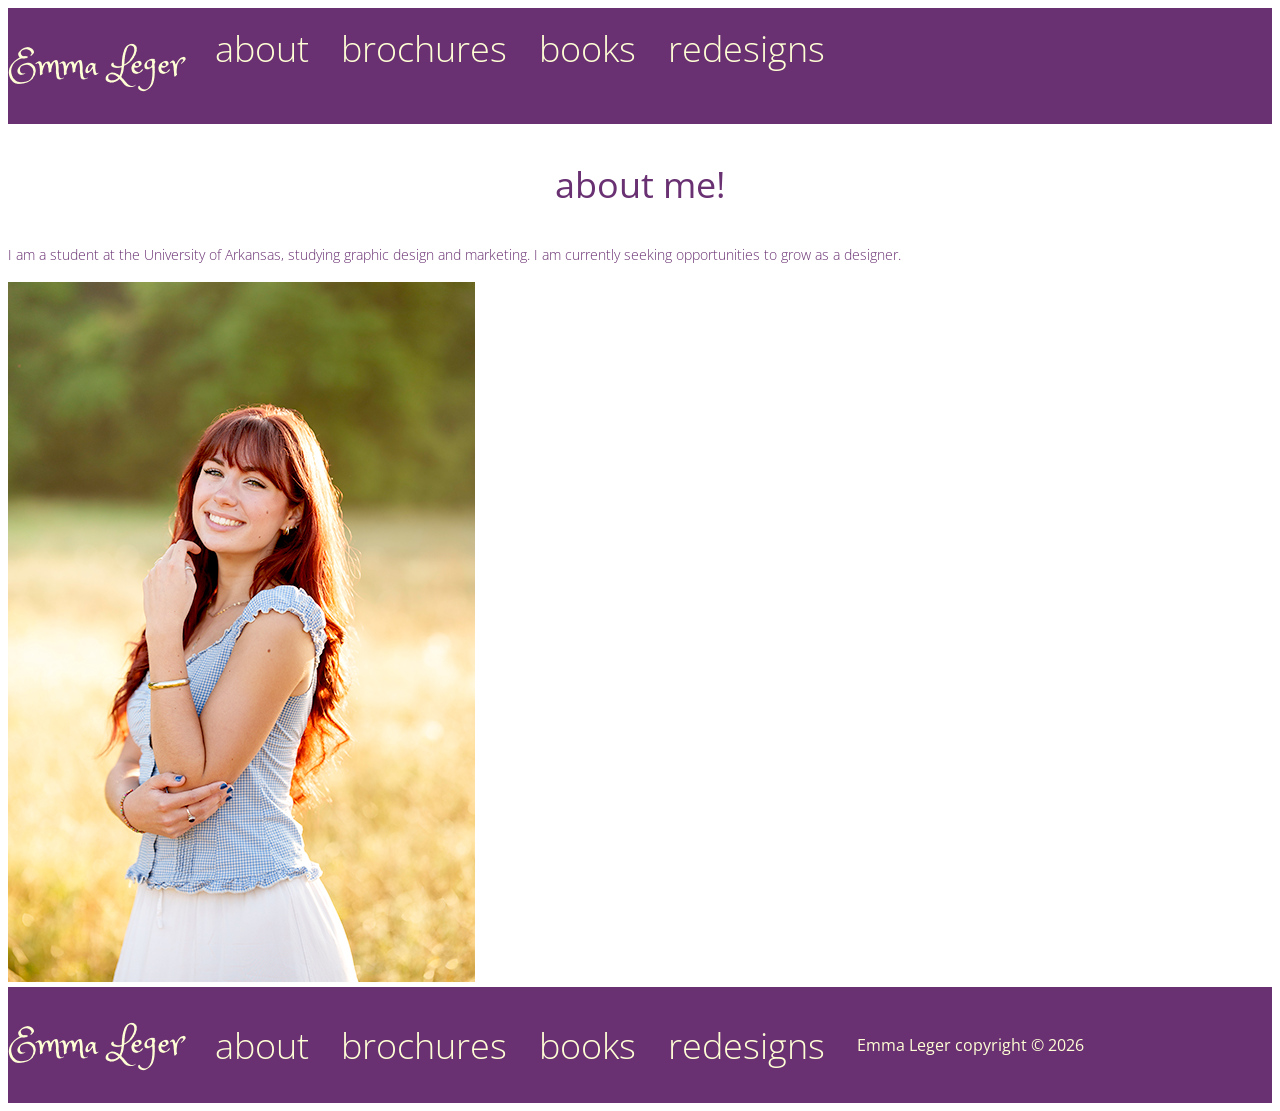
<file: about/index.html>
<!DOCTYPE html>
<html>
    <head>
        <title>
            Emma Leger's Portfolio
        </title>
        <link rel="stylesheet" type="text/css" href="../style.css" />
        <link rel="preconnect" href="https://fonts.googleapis.com">
        <link rel="preconnect" href="https://fonts.googleapis.com">
        <link rel="preconnect" href="https://fonts.gstatic.com" crossorigin>
        <link href="https://fonts.googleapis.com/css2?family=Open+Sans:ital,wght@0,300..800;1,300..800&family=Princess+Sofia&display=swap" rel="stylesheet">
        <link href="https://fonts.adobe.com/fonts/remedy#fonts-section" rel="stylesheet">
    </head>
    <body>
        <!--comments go here just like this-->  
        <header>
        <div class="header">
        <h2><a href="/index.html" >Emma Leger</a></h2>
           <p><a href="/about/">about</a>
           <p><a href="/brochures/">brochures</a>
           <p><a href="/books/">books</a>
           <p><a href="/redesigns/">redesigns</a>
        </div>
        </header>
            <p class="largertext">about me!</p>
             <h4> I am a student at the University of Arkansas, studying graphic design and marketing. 
                 I am currently seeking opportunities to grow as a designer.</h4>
                <!--links go within <a, add target and rel, then close with > and add title-->
              <img src="../assets/EmmaHeadshot.jpg">
        <br/>
        <div class="footer">
        <h2><a href="../index.html" >Emma Leger</a></h2>
        <p><a href="../about/" >about</a></p>
        <p><a href="../brochures/" >brochures</a></p>
        <p><a href="../books/" >books</a></p>
        <p><a href="../redesigns/" >redesigns</a></p>
        <p>Emma Leger copyright © 2026</p>
        </div>
    </body>
</html>
</file>
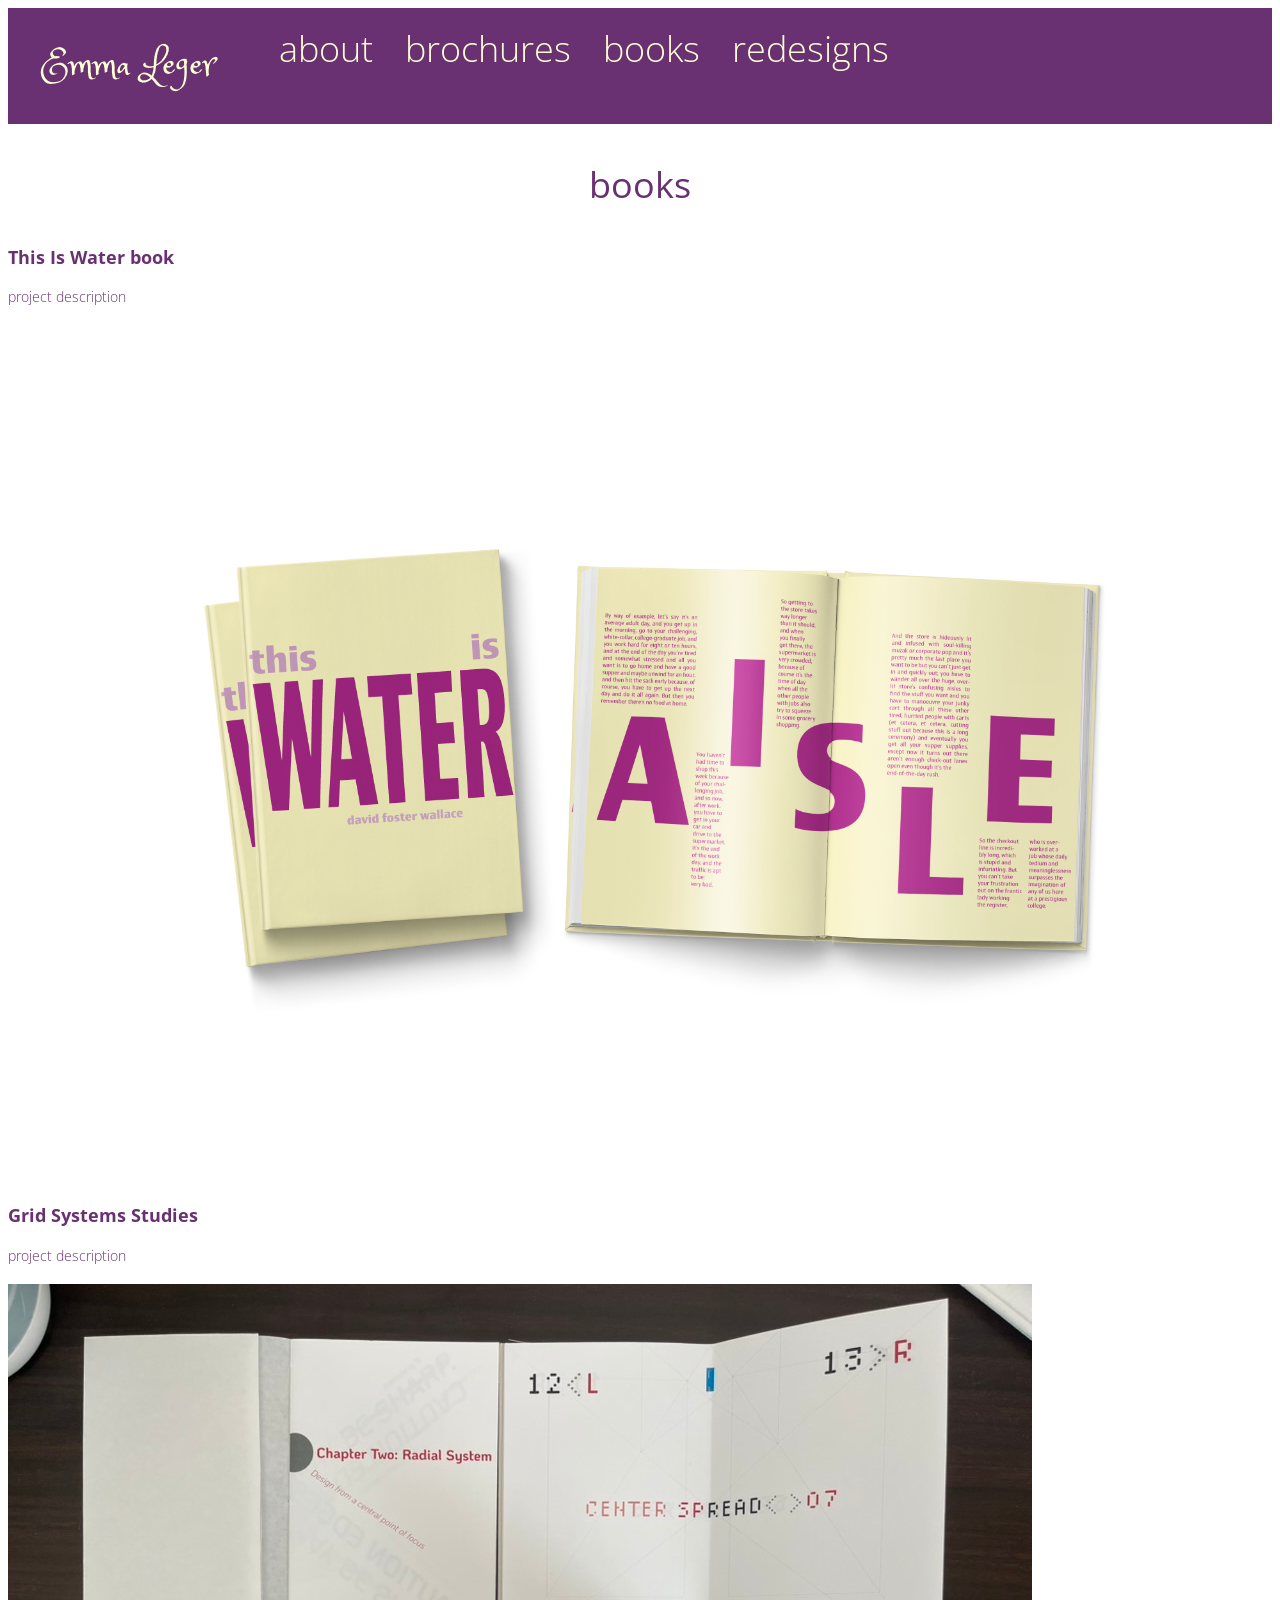
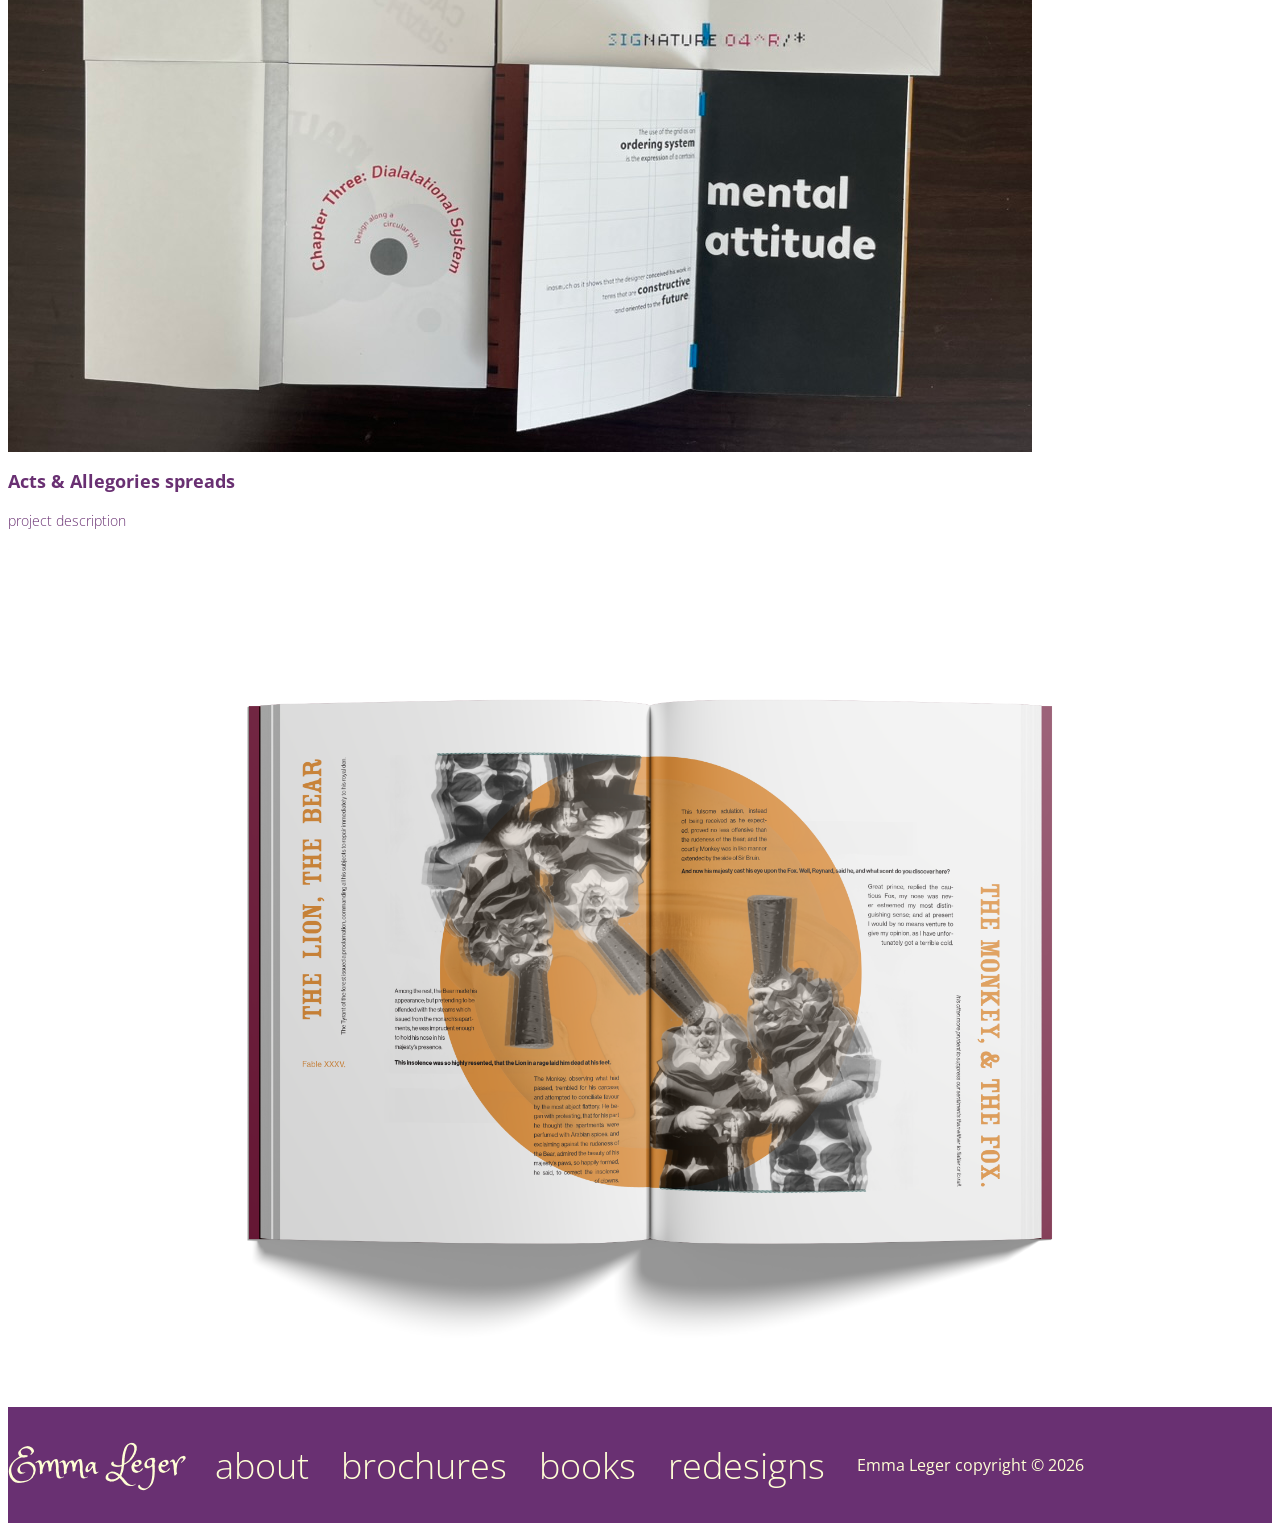
<file: books/index.html>
<!DOCTYPE html>
<html>
    <head>
        <title>
            Emma Leger's Portfolio
        </title>
        <link rel="stylesheet" type="text/css" href="../style.css" />
        <link rel="preconnect" href="https://fonts.googleapis.com">
        <link rel="preconnect" href="https://fonts.googleapis.com">
        <link rel="preconnect" href="https://fonts.gstatic.com" crossorigin>
        <link href="https://fonts.googleapis.com/css2?family=Open+Sans:ital,wght@0,300..800;1,300..800&family=Princess+Sofia&display=swap" rel="stylesheet">
        <link href="https://fonts.adobe.com/fonts/remedy#fonts-section" rel="stylesheet">
    </head>
    <body>
        <!--comments go here just like this-->
        <header>
        <div class="header">
        <p><h2><a2 href="../index.html" >Emma Leger</a2></h2></p>
           <p><a href="/about/">about</a></p>
           <p><a href="/brochures/">brochures</a></p>
           <p><a href="/books/">books</a></p>
           <p><a href="/redesigns/">redesigns</a></p>
        </div>
        </header>
            <p class="largertext">books</p>
                <h1>This Is Water book</h1>
                    <h4>project description</h4>
                    <img src="../assets/WaterBook1.png" class="waterbook">
                    <!--adjust size, make small-->
            <br/>
                <h1>Grid Systems Studies</h1>
                    <h4>project description</h4>
                    <img src="../assets/1F4288BF-C831-4399-ADED-BFCC258D80FF_1_105_c.jpeg">
            <br/>
                <h1>Acts & Allegories spreads</h1>
                    <h4>project description</h4>
                    <img src="../assets/01 Portrait Softcover Book Mockup.png" class="circusbook">
        <br/>
        <div class="footer">
        <h2><a href="../index.html" >Emma Leger</a></h2>
        <p><a href="../about/" >about</a></p>
        <p><a href="../brochures/" >brochures</a></p>
        <p><a href="../books/" >books</a></p>
        <p><a href="../redesigns/" >redesigns</a></p>
        <p>Emma Leger copyright © 2026</p>
        </div>
    </body>
</html>
</file>
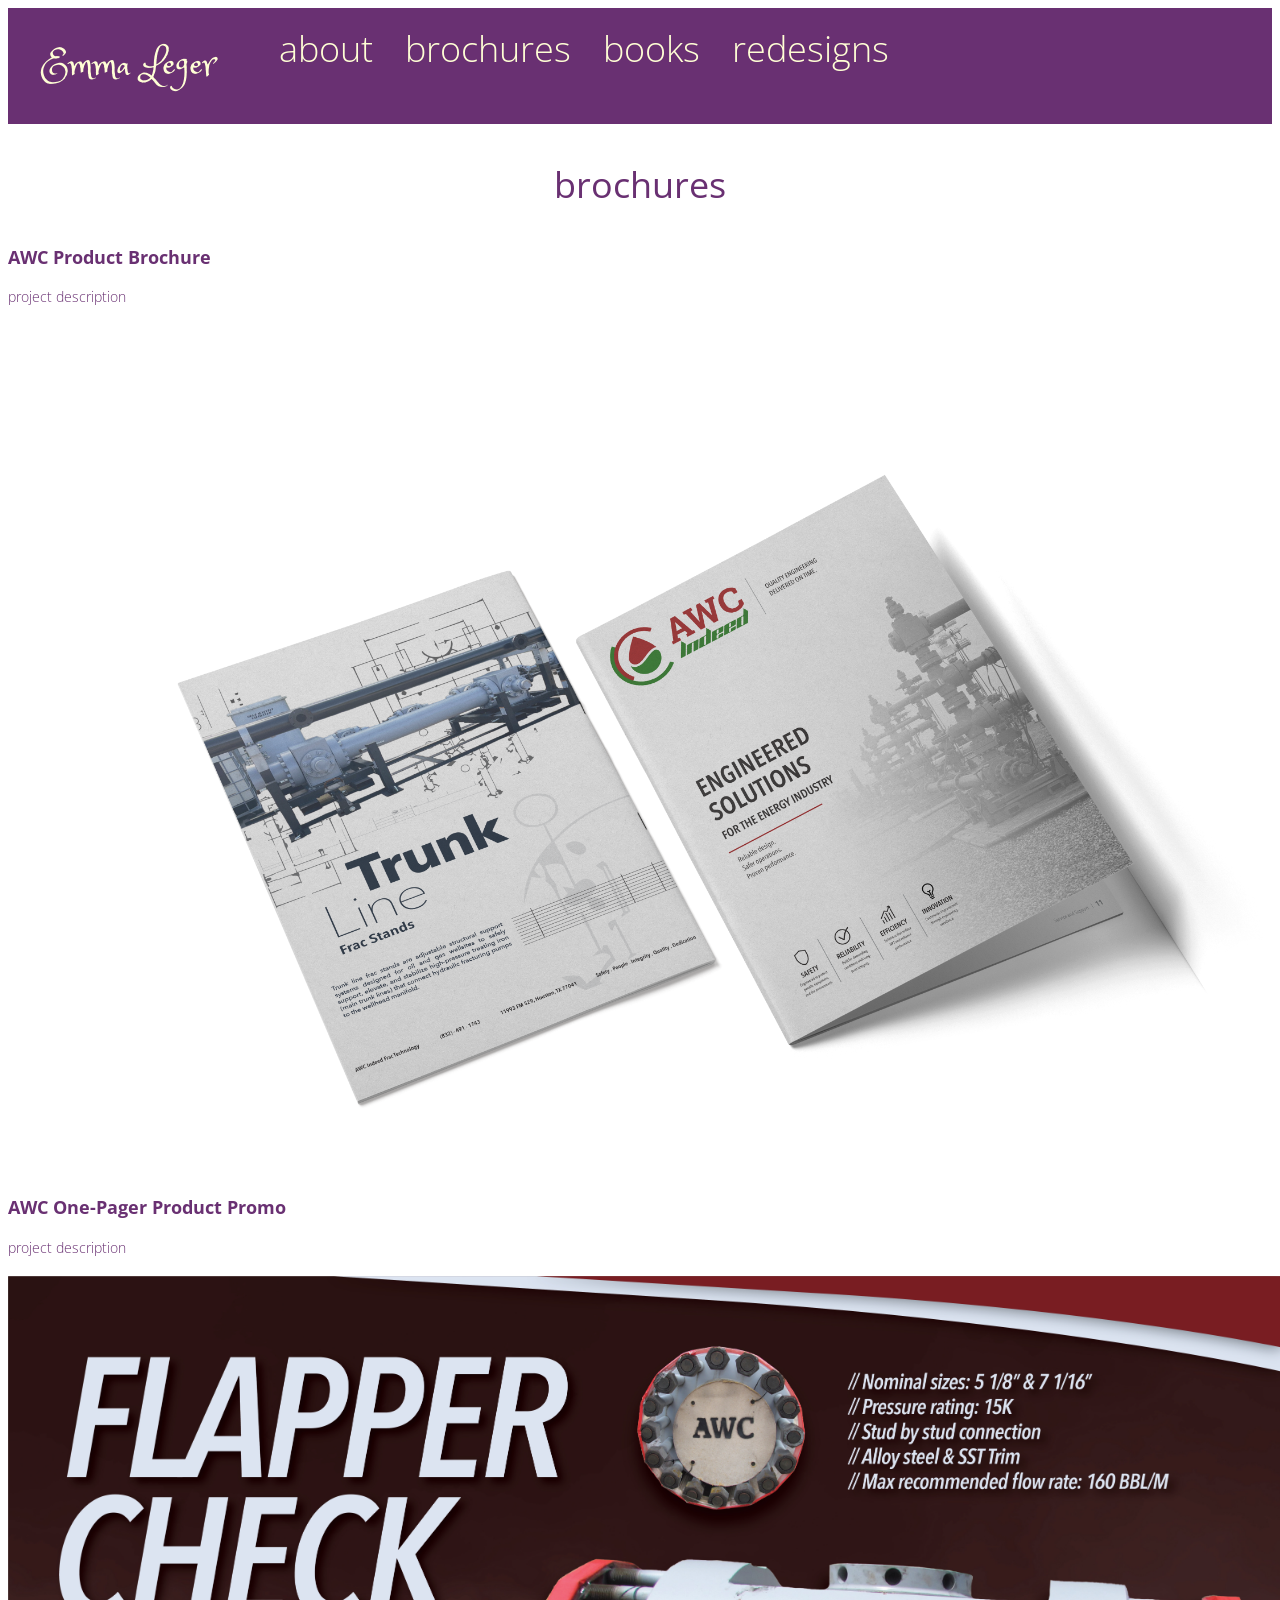
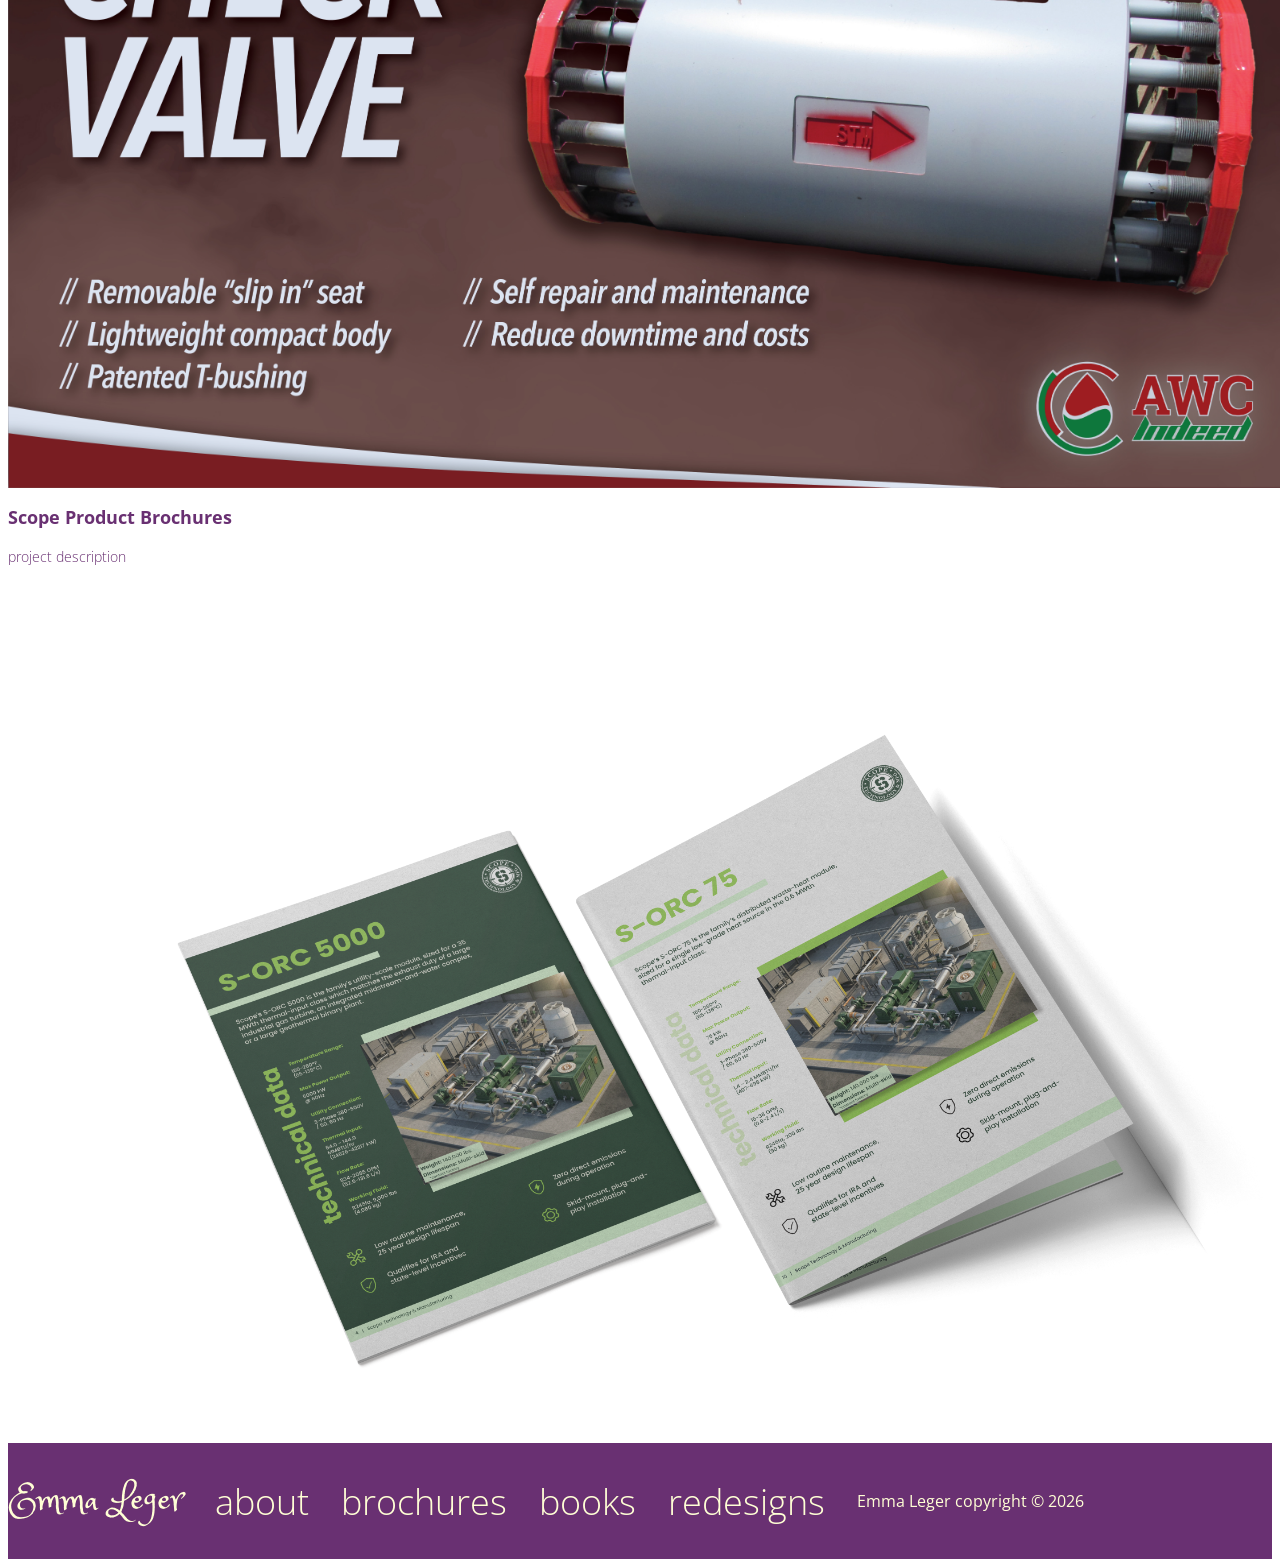
<file: brochures/index.html>
<!DOCTYPE html>
<html>
    <head>
        <title>
            Emma Leger's Portfolio
        </title>
        <link rel="stylesheet" type="text/css" href="../style.css" />
        <link rel="preconnect" href="https://fonts.googleapis.com">
        <link rel="preconnect" href="https://fonts.googleapis.com">
        <link rel="preconnect" href="https://fonts.gstatic.com" crossorigin>
        <link href="https://fonts.googleapis.com/css2?family=Open+Sans:ital,wght@0,300..800;1,300..800&family=Princess+Sofia&display=swap" rel="stylesheet">
        <link href="https://fonts.adobe.com/fonts/remedy#fonts-section" rel="stylesheet">
    </head>
    <body>
        <!--comments go here just like this-->
        <header>
        <div class="header">
        <p><h2><a2 href="../index.html" >Emma Leger</a2></h2></p>
           <p><a href="/about/">about</a></p>
           <p><a href="/brochures/">brochures</a></p>
           <p><a href="/books/">books</a></p>
           <p><a href="/redesigns/">redesigns</a></p>
        </div>
        </header>
            <p class="largertext">brochures</p>
                <h1> AWC Product Brochure </h1>
                    <h4>project description</h4>
                    <img src="../assets/Brochure-Mockup.png" class="awcbrochure">
           <br/>
                <h1> AWC One-Pager Product Promo</h1>
                    <h4>project description</h4>
                    <img src="../assets/CheckValvePromo.jpg" class="awcpromo">
            <br/>
                <h1> Scope Product Brochures </h1>
                    <h4>project description</h4>
                    <img src="../assets/1496-01-A4-Brochure-Mockup.png" class="scopebrochure">
        <br/>
        <div class="footer">
        <h2><a href="../index.html" >Emma Leger</a></h2>
        <p><a href="../about/" >about</a></p>
        <p><a href="../brochures/" >brochures</a></p>
        <p><a href="../books/" >books</a></p>
        <p><a href="../redesigns/" >redesigns</a></p>
        <p>Emma Leger copyright © 2026</p>
        </div>
    </body>
</html>
</file>
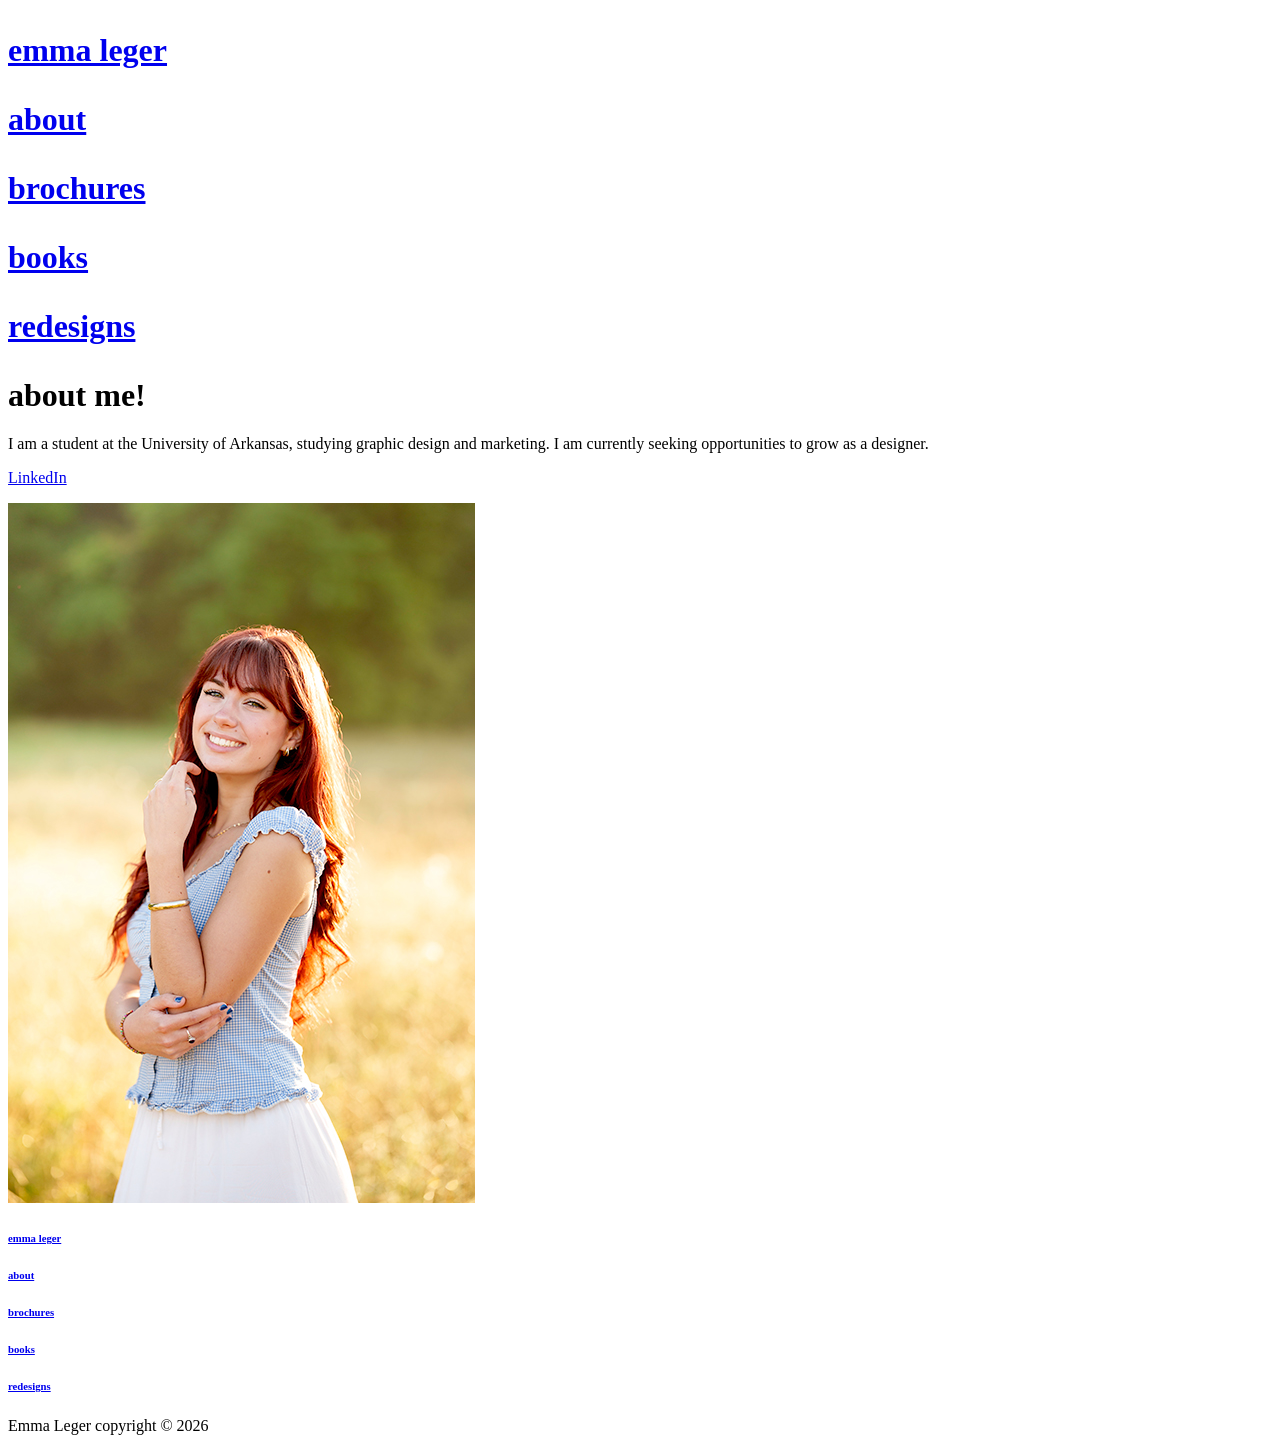
<file: page2/index.html>
<!DOCTYPE html>
<html>
    <head>
        <title>
            Emma Leger's Portfolio
        </title>
    </head>
    <body>
        <!--comments go here just like this-->         
        <p>
        <h1>
        <p> <a href="../index.html" >emma leger</a> </p>
        </h1>
        <h1>
        <p> <a href="../page2/" >about</a> </p>
        </h1>
        <h1>
        <p> <a href="../page3/" >brochures</a> </p>
        </h1>
        <h1>
        <p> <a href="../page4/" >books</a> </p>
        </h1>
        <h1>
        <p> <a href="../page5/" >redesigns</a> </p>
        </h1>
            <p> <h1>about me!</h1> </p>
             <p> I am a student at the University of Arkansas, studying graphic design and marketing. 
                 I am currently seeking opportunities to grow as a designer.</p>
             <p><a href="https://www.linkedin.com/in/emma-leger-/" target=”_blank” rel=”noopenernoreferrer”></p>
             <p>LinkedIn</p>
                <!--links go within <a, add target and rel, then close with > and add title-->
              <img src="../assets/EmmaHeadshot.jpg">
        <br/>
        <h6>
        <p> <a href="../index.html" >emma leger</a> </p>
        </h6>
        <h6>
        <p> <a href="../page2/" >about</a> </p>
        </h6>
        <h6>
        <p> <a href="../page3/" >brochures</a> </p>
        </h6>
        <h6>
        <p> <a href="../page4/" >books</a> </p>
        </h6>
        <h6>
        <p> <a href="../page5/" >redesigns</a> </p>
        </h6>
        </p>
        <p>Emma Leger copyright © 2026</p>
    </body>
</html>
</file>
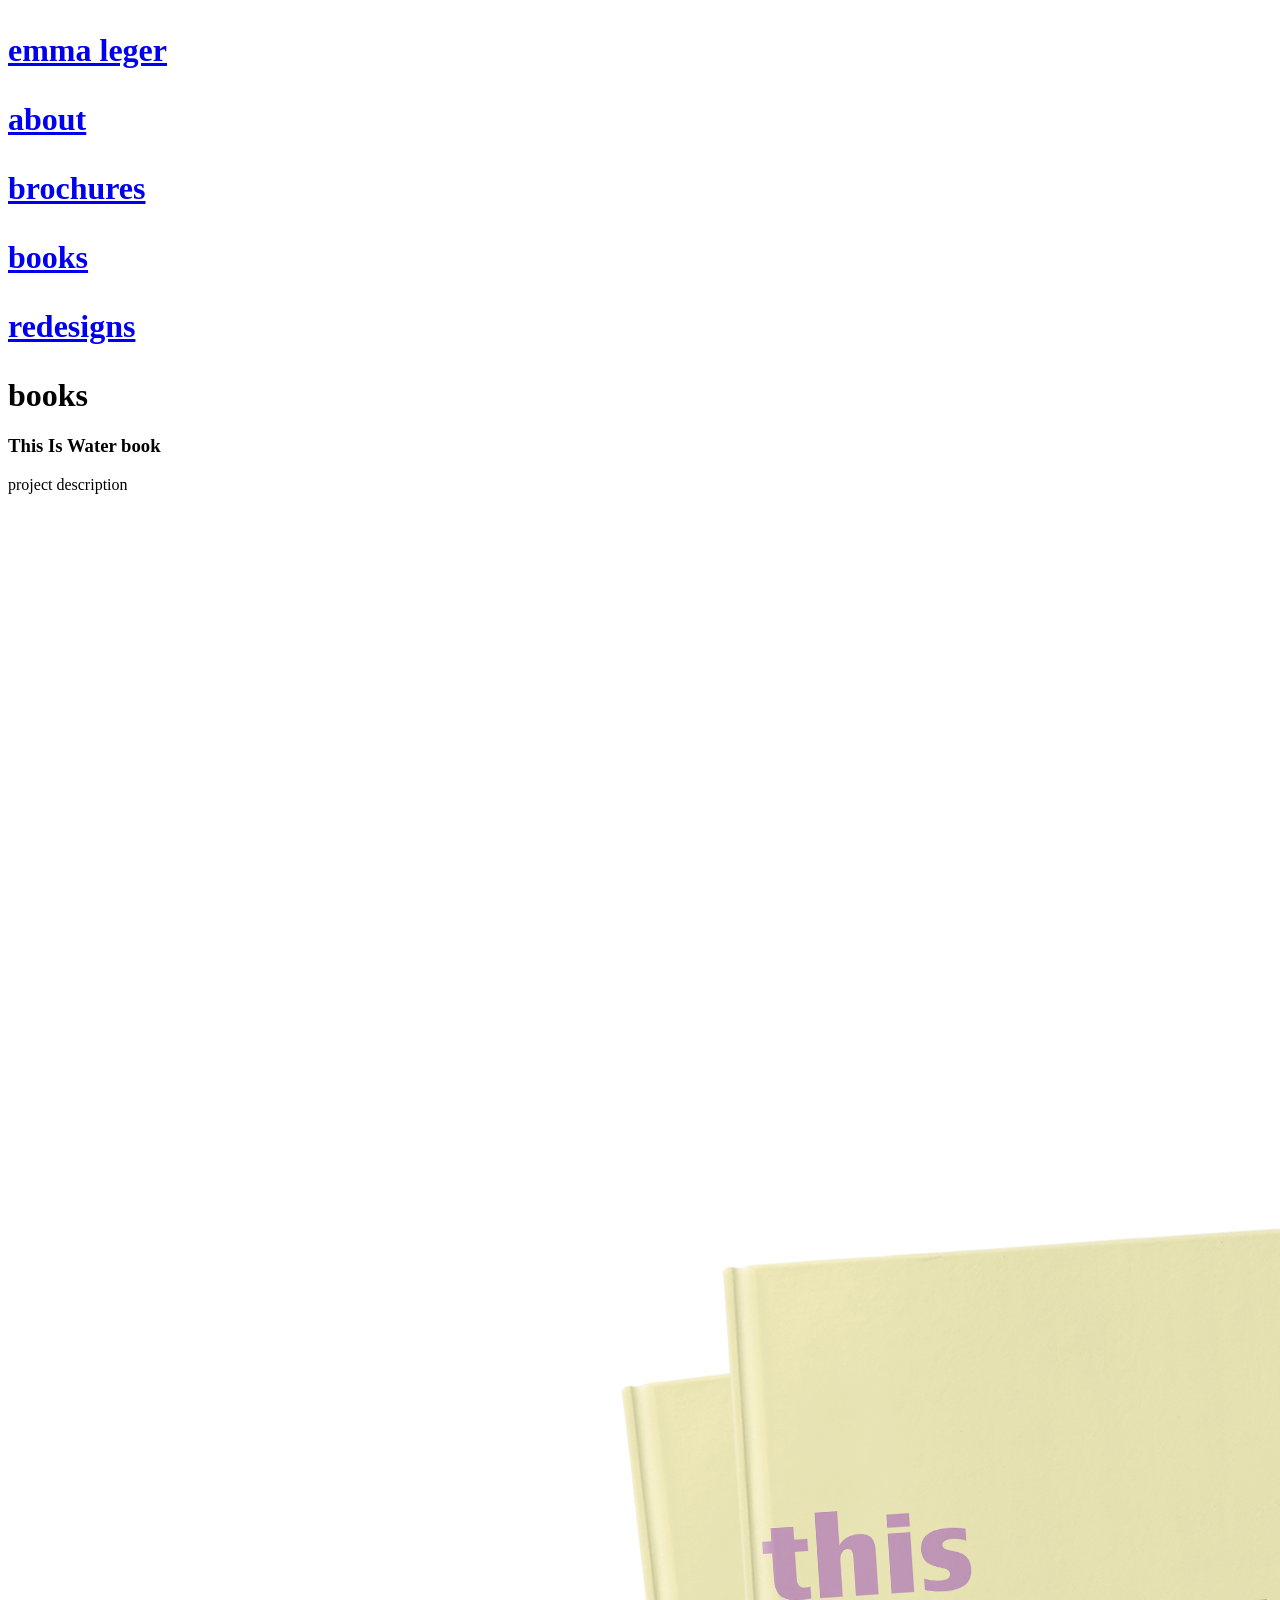
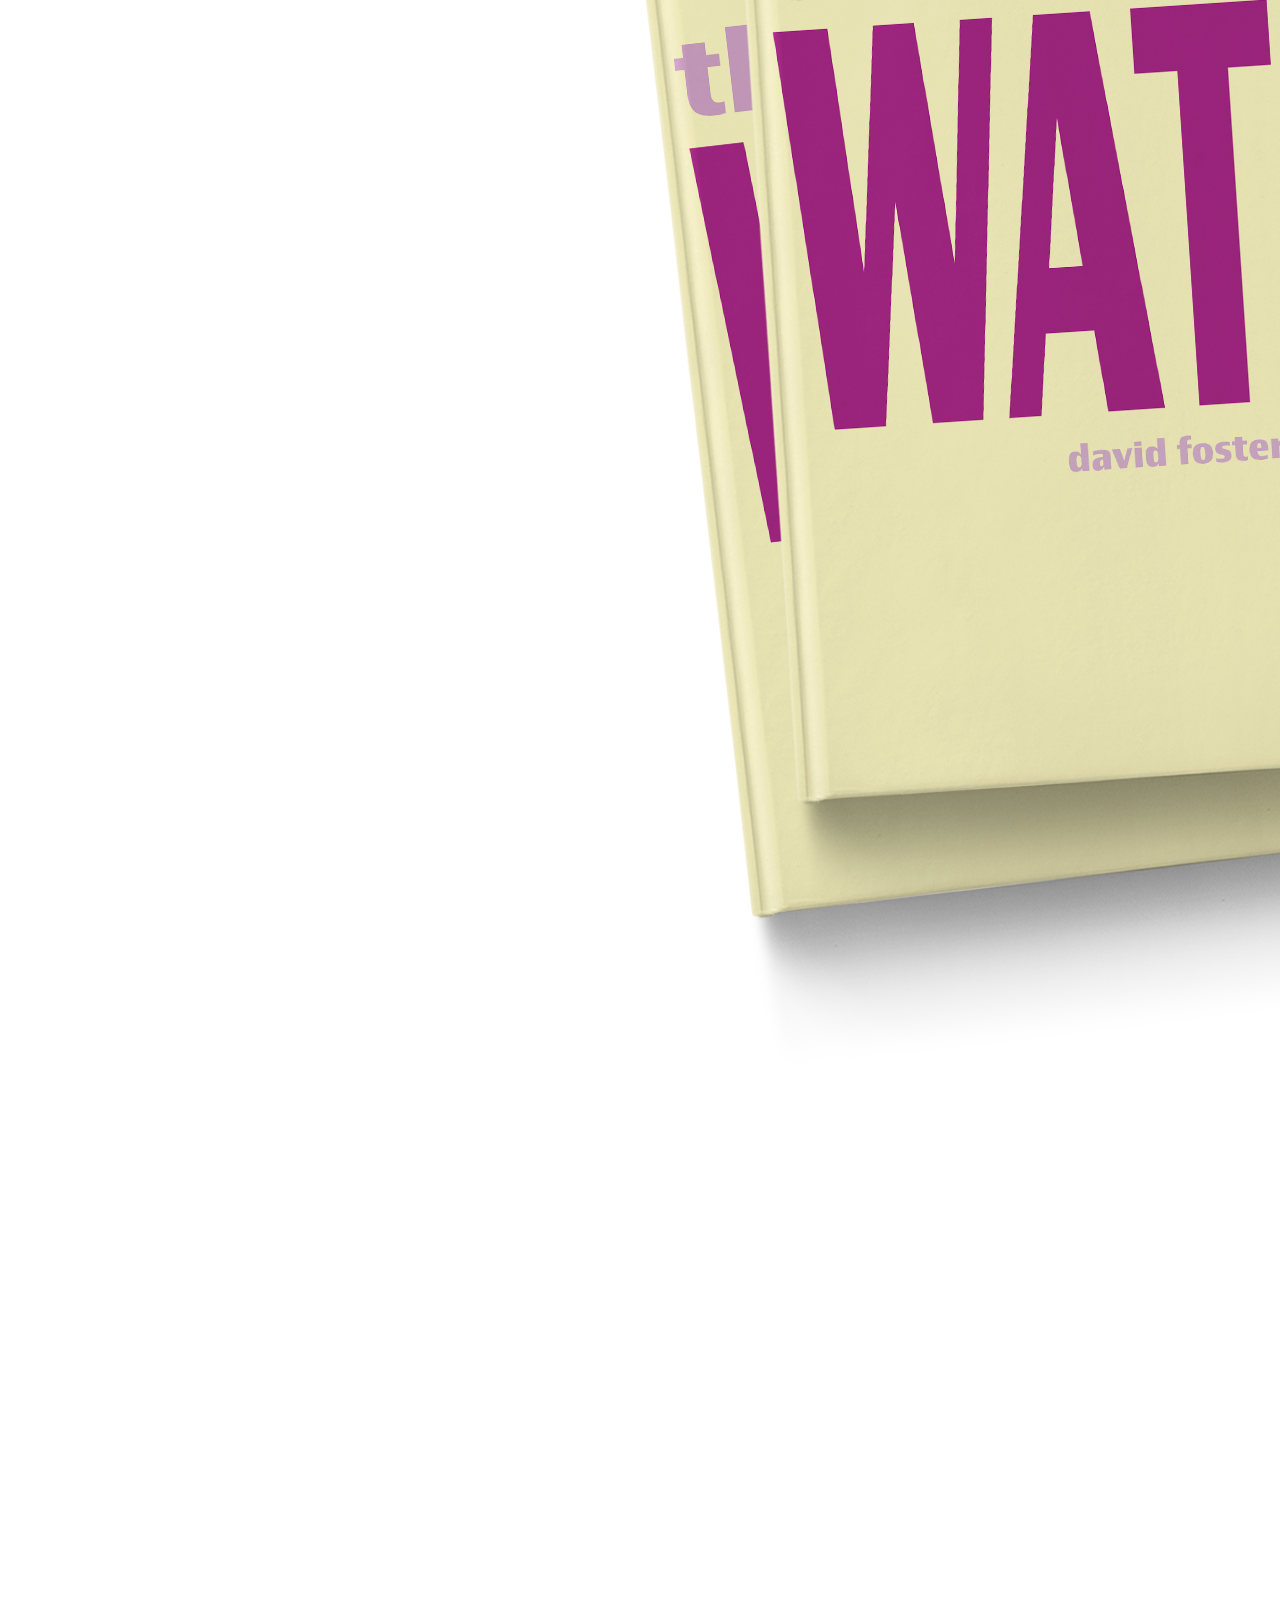
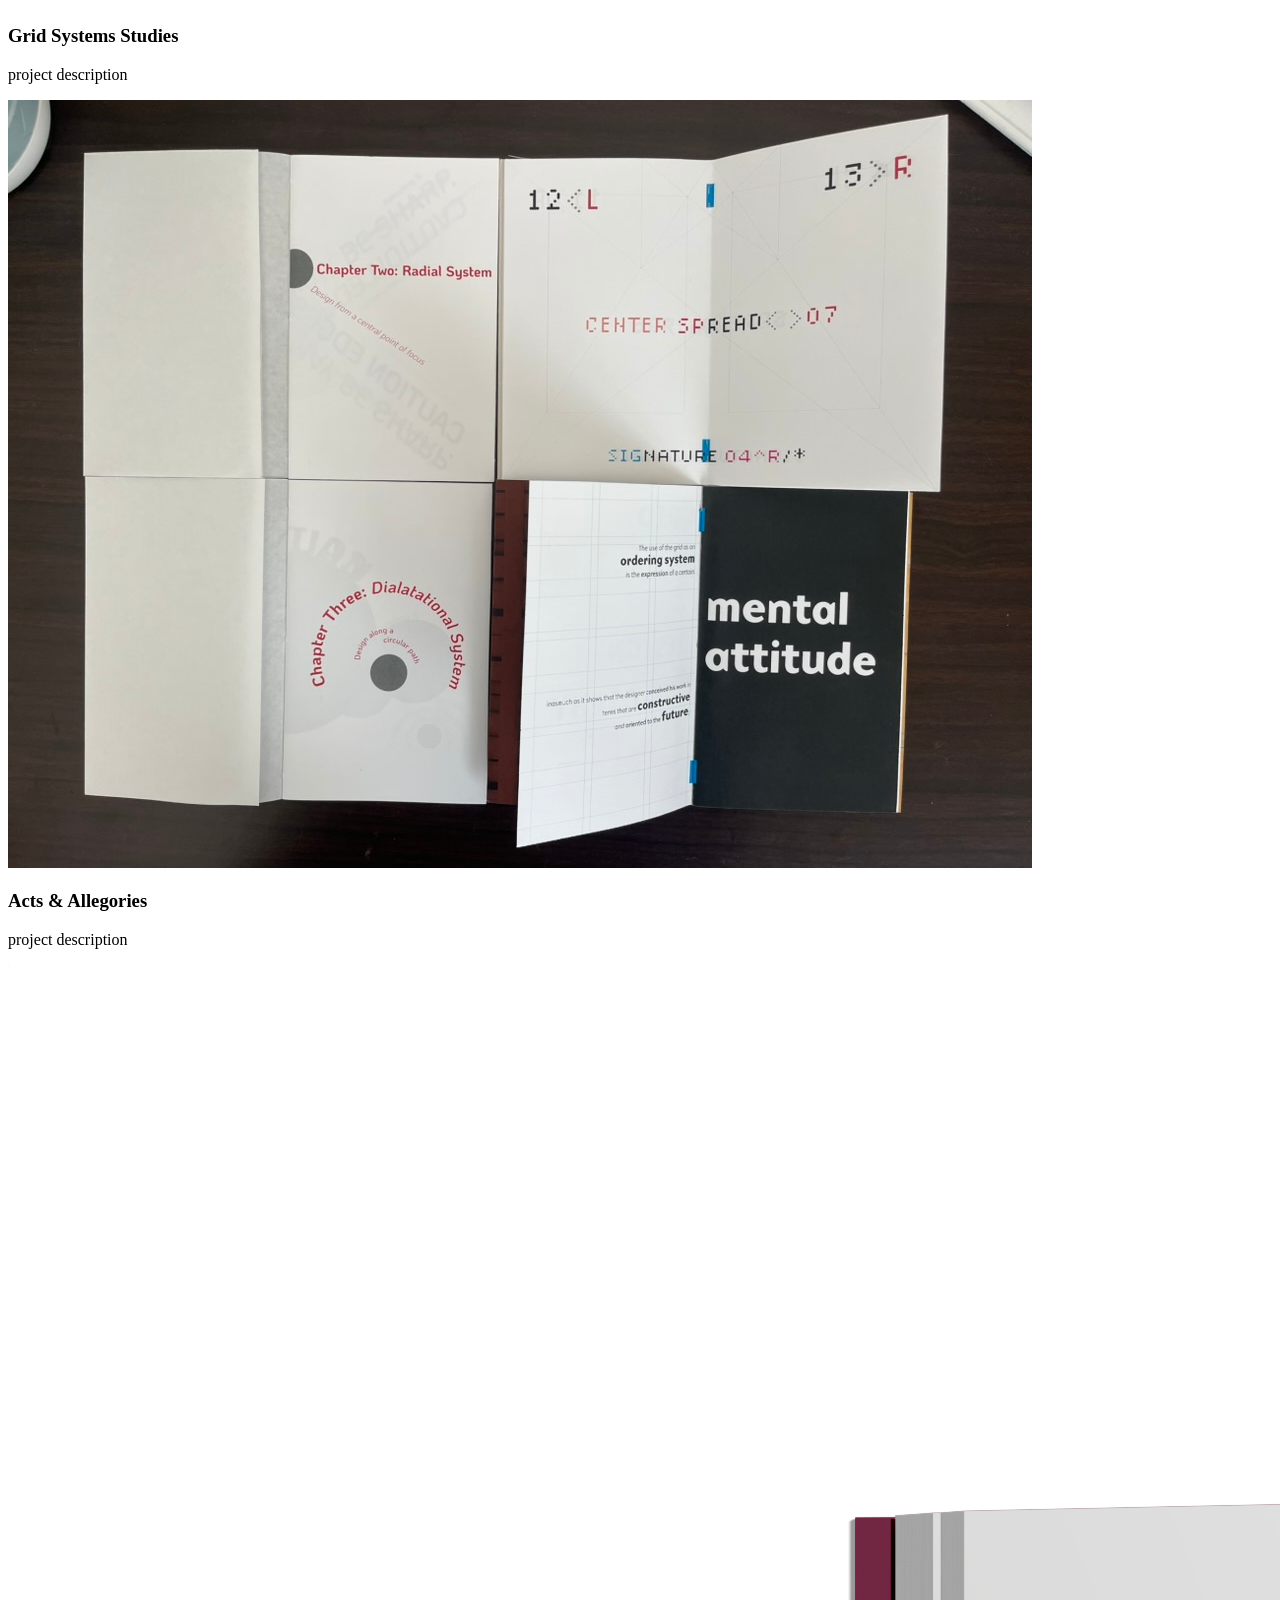
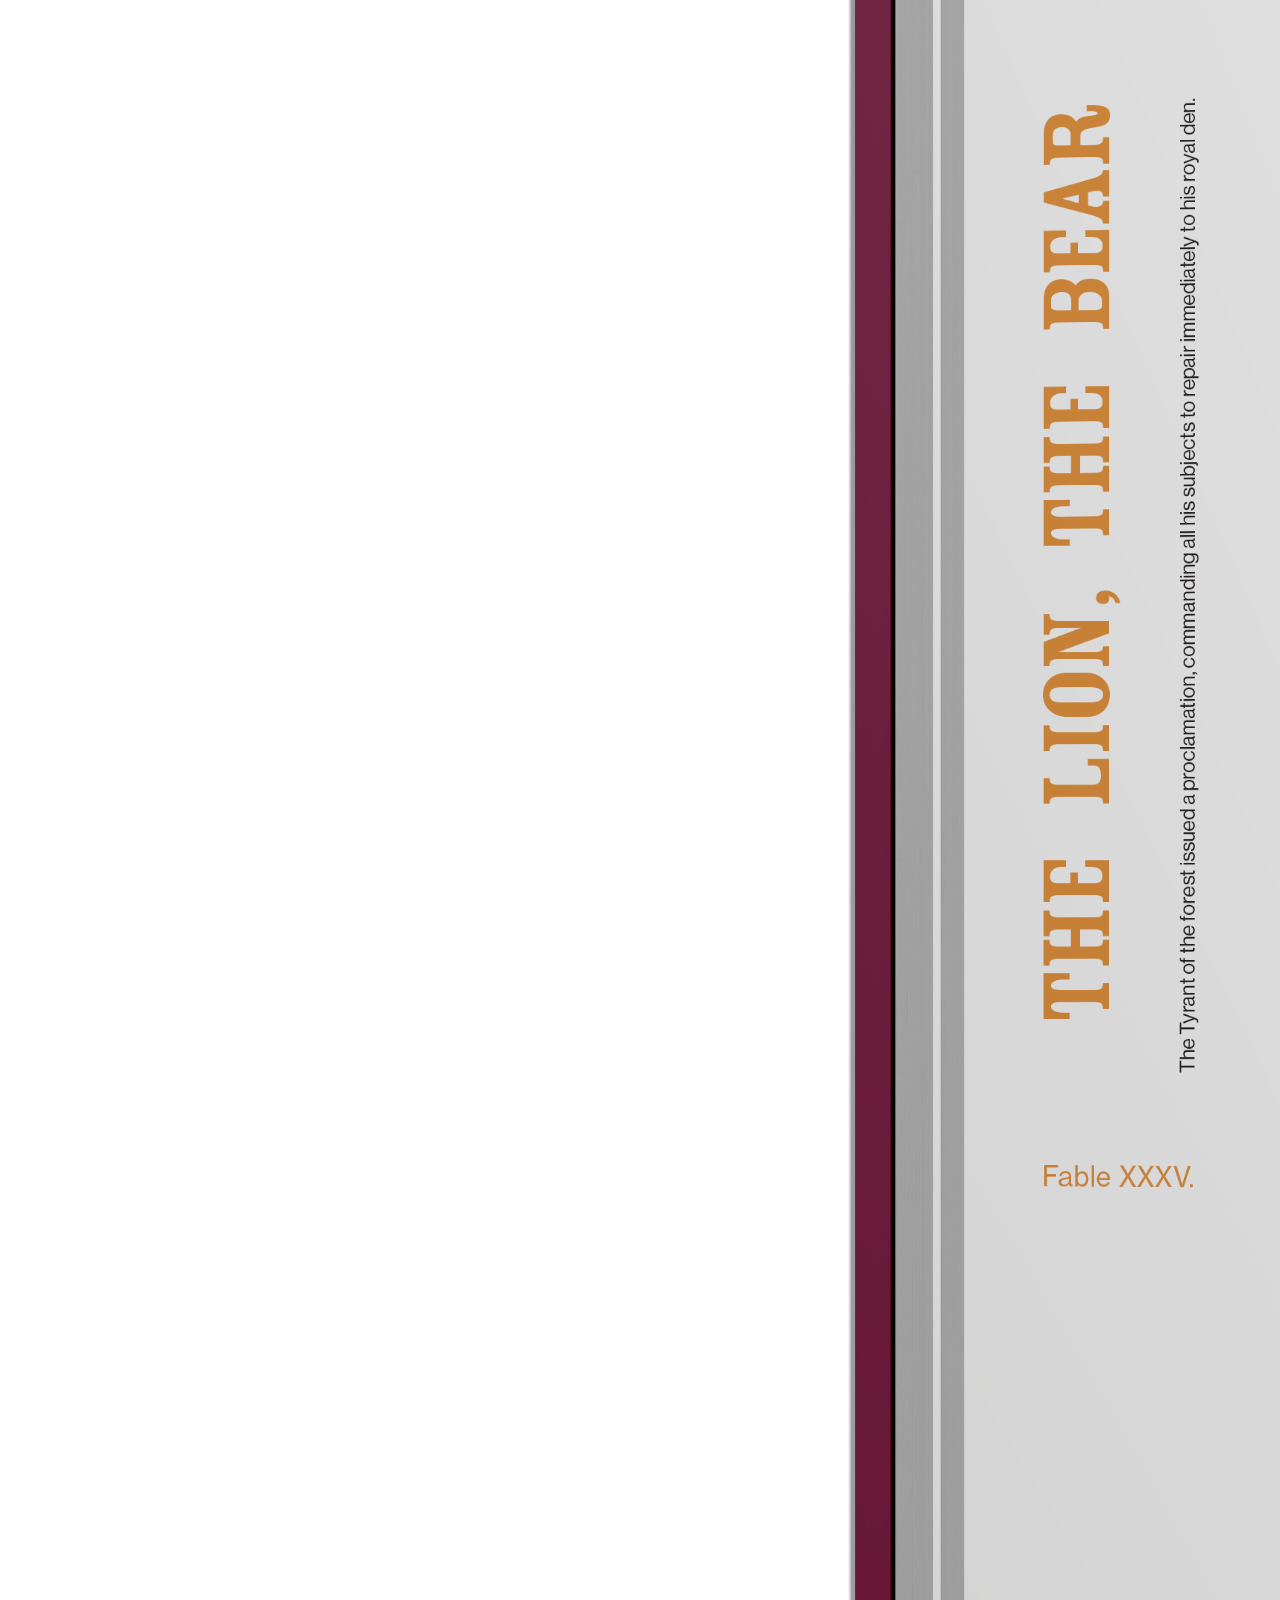
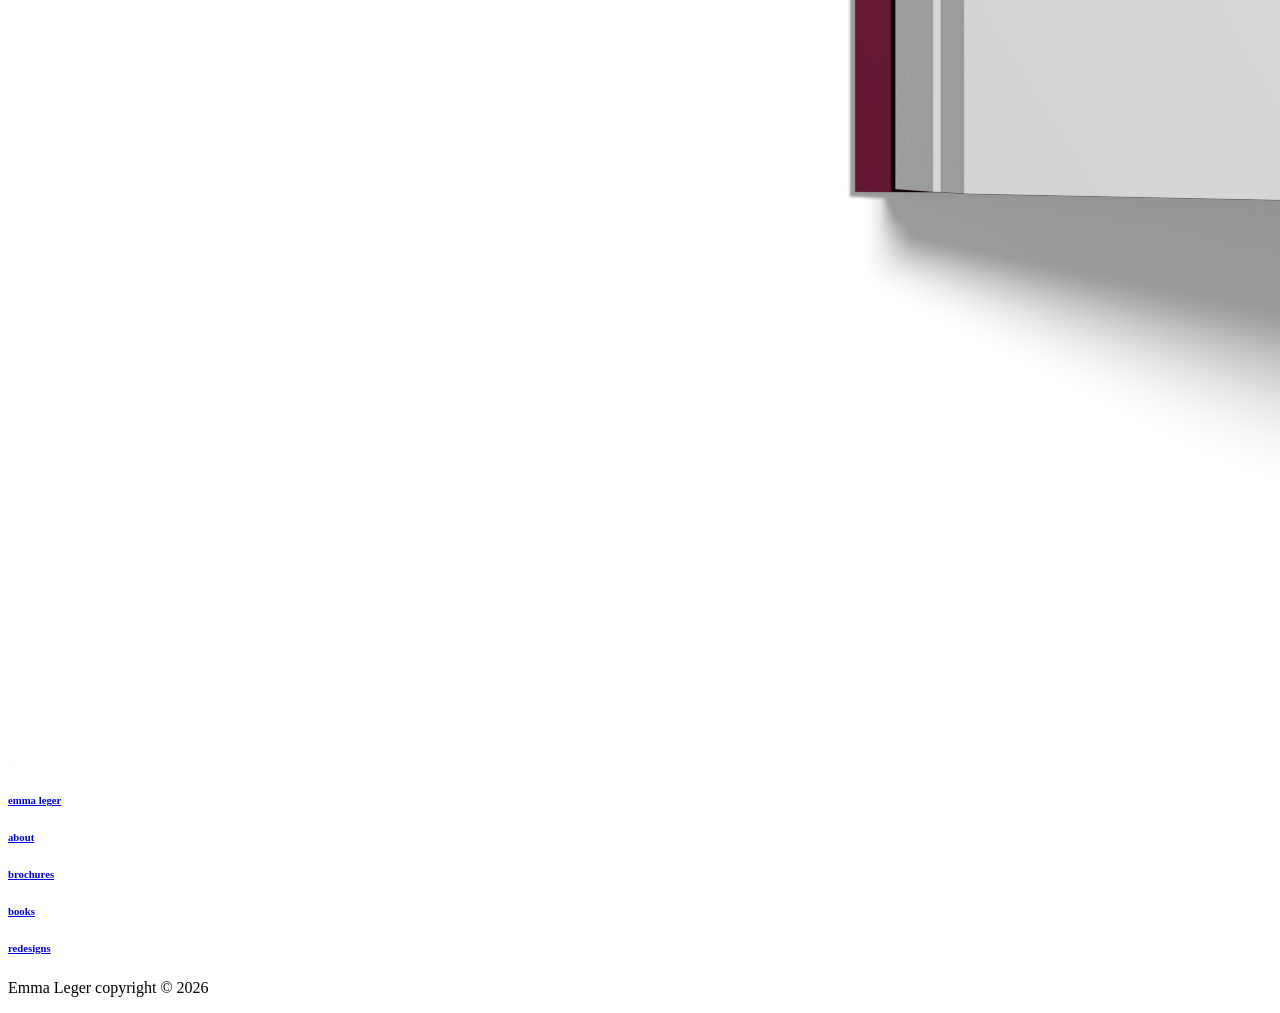
<file: page4/index.html>
<!DOCTYPE html>
<html>
    <head>
        <title>
            Emma Leger's Portfolio
        </title>
    </head>
    <body>
        <!--comments go here just like this-->
        <p>
        <h1>
        <p> <a href="../index.html" >emma leger</a> </p>
        </h1>
        <h1>
        <p> <a href="../page2/" >about</a> </p>
        </h1>
        <h1>
        <p> <a href="../page3/" >brochures</a> </p>
        </h1>
        <h1>
        <p> <a href="../page4/" >books</a> </p>
        </h1>
        <h1>
        <p> <a href="../page5/" >redesigns</a> </p>
        </h1>
        </p>
        </div>
            <p> <h1>books</h1> </p>
                <p><h3>This Is Water book</h3></p>
                    <p>project description</p>
                    <img src="../assets/WaterBook1.png">
                    <!--adjust size, make small-->
            <br/>
                <p><h3>Grid Systems Studies</h3></p>
                    <p>project description</p>
                    <img src="../assets/1F4288BF-C831-4399-ADED-BFCC258D80FF_1_105_c.jpeg">
            <br/>
                <p><h3>Acts & Allegories</h3></p>
                    <p>project description</p>
                    <img src="../assets/01 Portrait Softcover Book Mockup.png">
        <br/>
        <h6>
        <p> <a href="../index.html" >emma leger</a> </p>
        </h6>
        <h6>
        <p> <a href="../page2/" >about</a> </p>
        </h6>
        <h6>
        <p> <a href="../page3/" >brochures</a> </p>
        </h6>
        <h6>
        <p> <a href="../page4/" >books</a> </p>
        </h6>
        <h6>
        <p> <a href="../page5/" >redesigns</a> </p>
        </h6>
        </p>
        <p>Emma Leger copyright © 2026</p>
    </body>
</html>
</file>
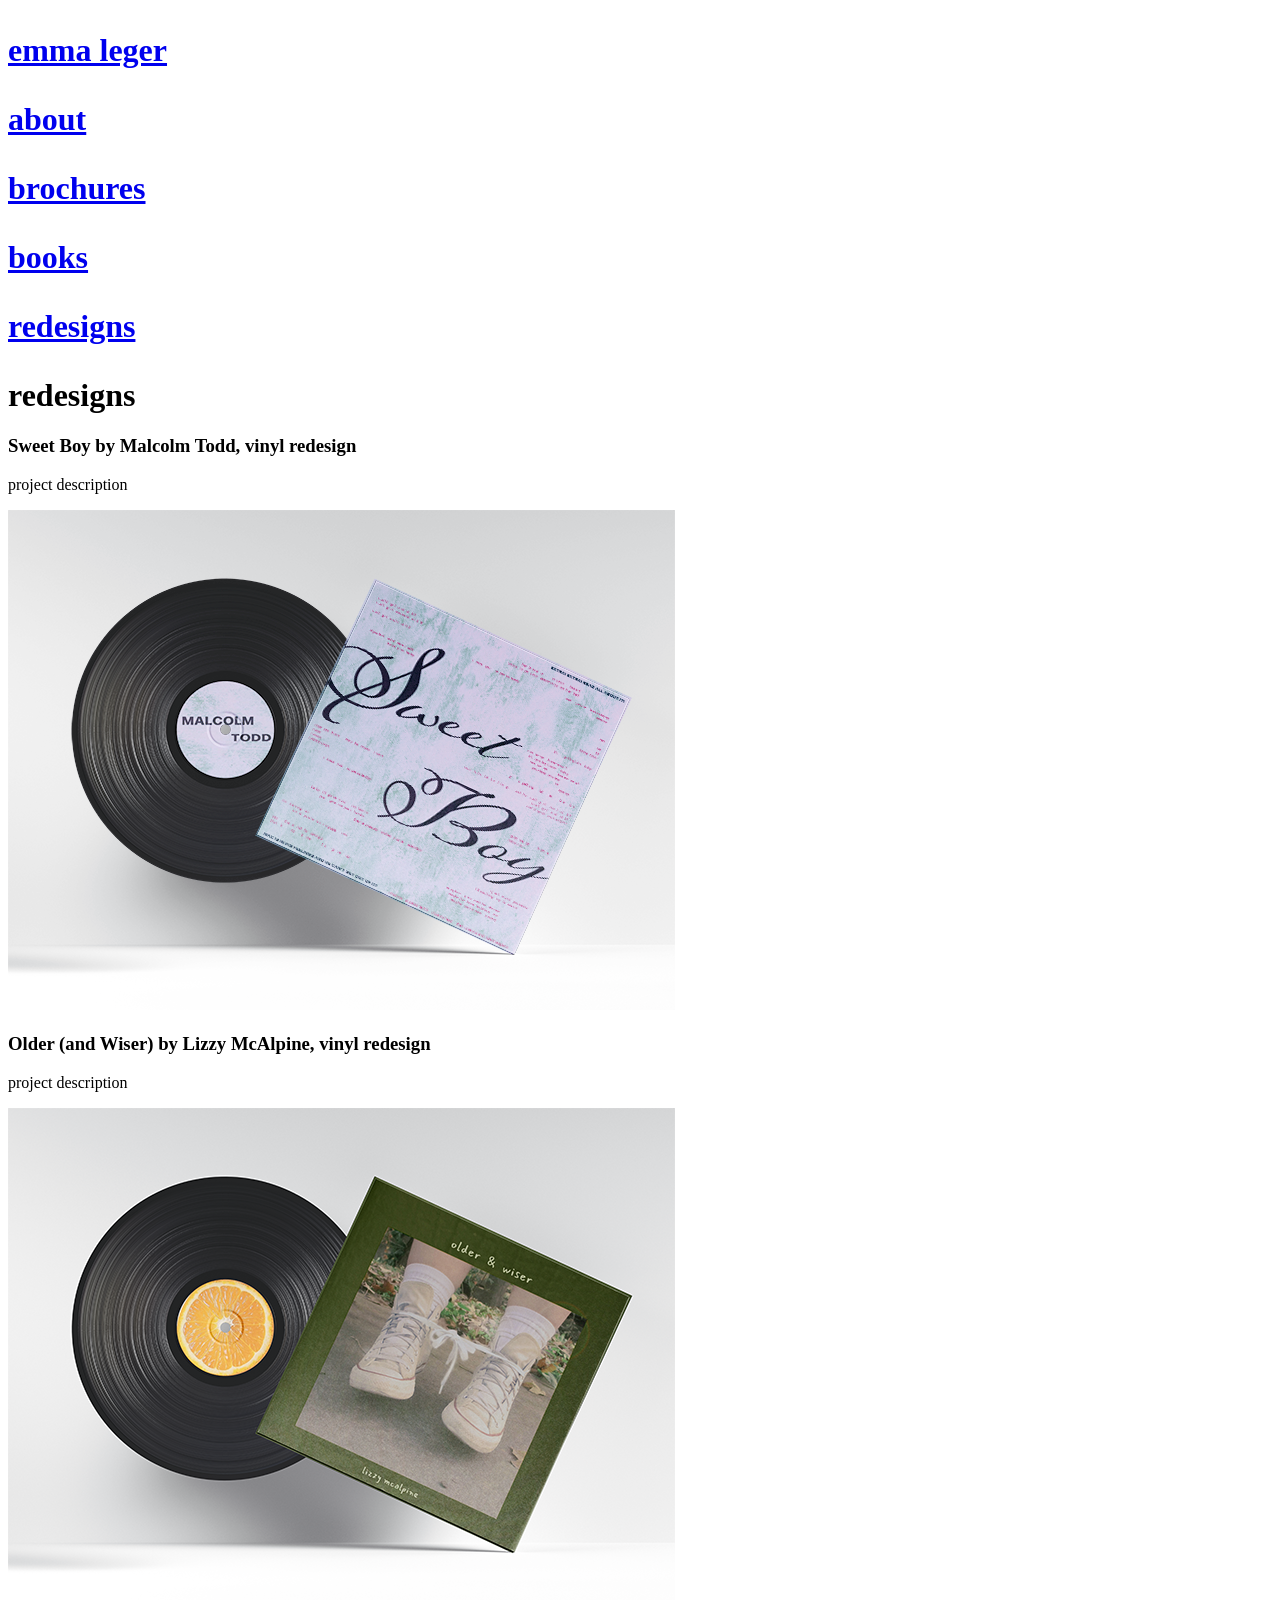
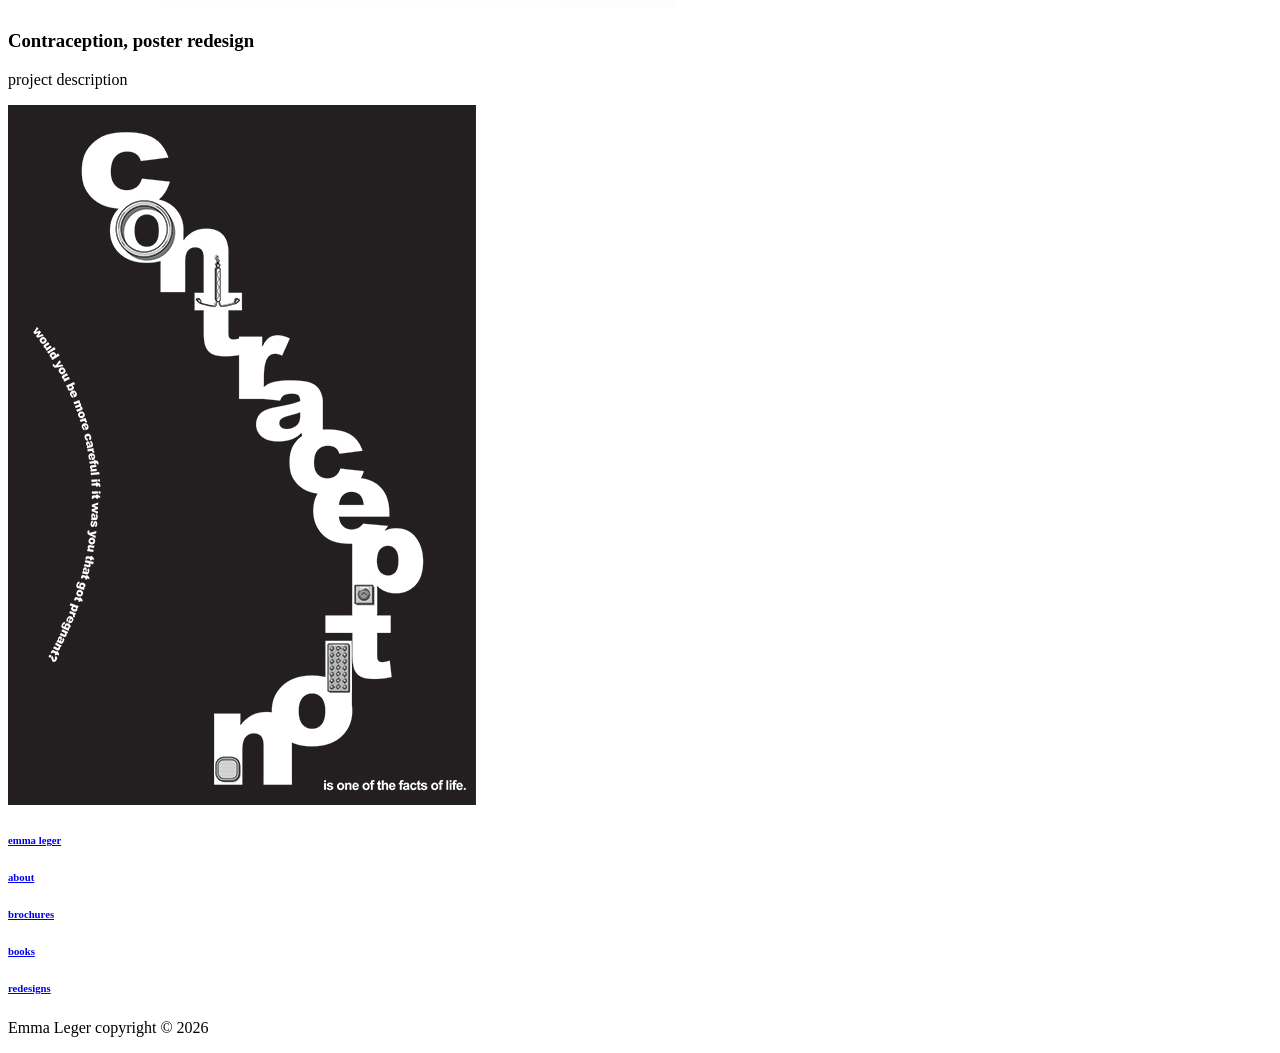
<file: page5/index.html>
<!DOCTYPE html>
<html>
    <head>
        <title>
            Emma Leger's Portfolio
        </title>
    </head>
    <body>
        <!--comments go here just like this-->
        <p>
        <h1>
        <p> <a href="../index.html" >emma leger</a> </p>
        </h1>
        <h1>
        <p> <a href="../page2/" >about</a> </p>
        </h1>
        <h1>
        <p> <a href="../page3/" >brochures</a> </p>
        </h1>
        <h1>
        <p> <a href="../page4/" >books</a> </p>
        </h1>
        <h1>
        <p> <a href="../page5/" >redesigns</a> </p>
        </h1>
            <p> <h1>redesigns</h1> </p>
                <p><h3>Sweet Boy by Malcolm Todd, vinyl redesign</h3></p>    
                    <p>project description</p>
                    <img src="../assets/ALBUM MOCKUP.png">
            <br/>
                <p><h3>Older (and Wiser) by Lizzy McAlpine, vinyl redesign</h3></p>
                    <p>project description</p>
                    <img src="../assets/OW_vinyl_mockup.png">
            <br/>
                <p><h3>Contraception, poster redesign</h3></p>
                    <p>project description</p>
                    <img src="../assets/Leger_Emma_DT_RedesignAnIcon.jpg">
        <br/>
        <h6>
        <p> <a href="../index.html" >emma leger</a> </p>
        </h6>
        <h6>
        <p> <a href="../page2/" >about</a> </p>
        </h6>
        <h6>
        <p> <a href="../page3/" >brochures</a> </p>
        </h6>
        <h6>
        <p> <a href="../page4/" >books</a> </p>
        </h6>
        <h6>
        <p> <a href="../page5/" >redesigns</a> </p>
        </h6>
        </p>
        <p>Emma Leger copyright © 2026</p>
    </body>
</html>
</file>
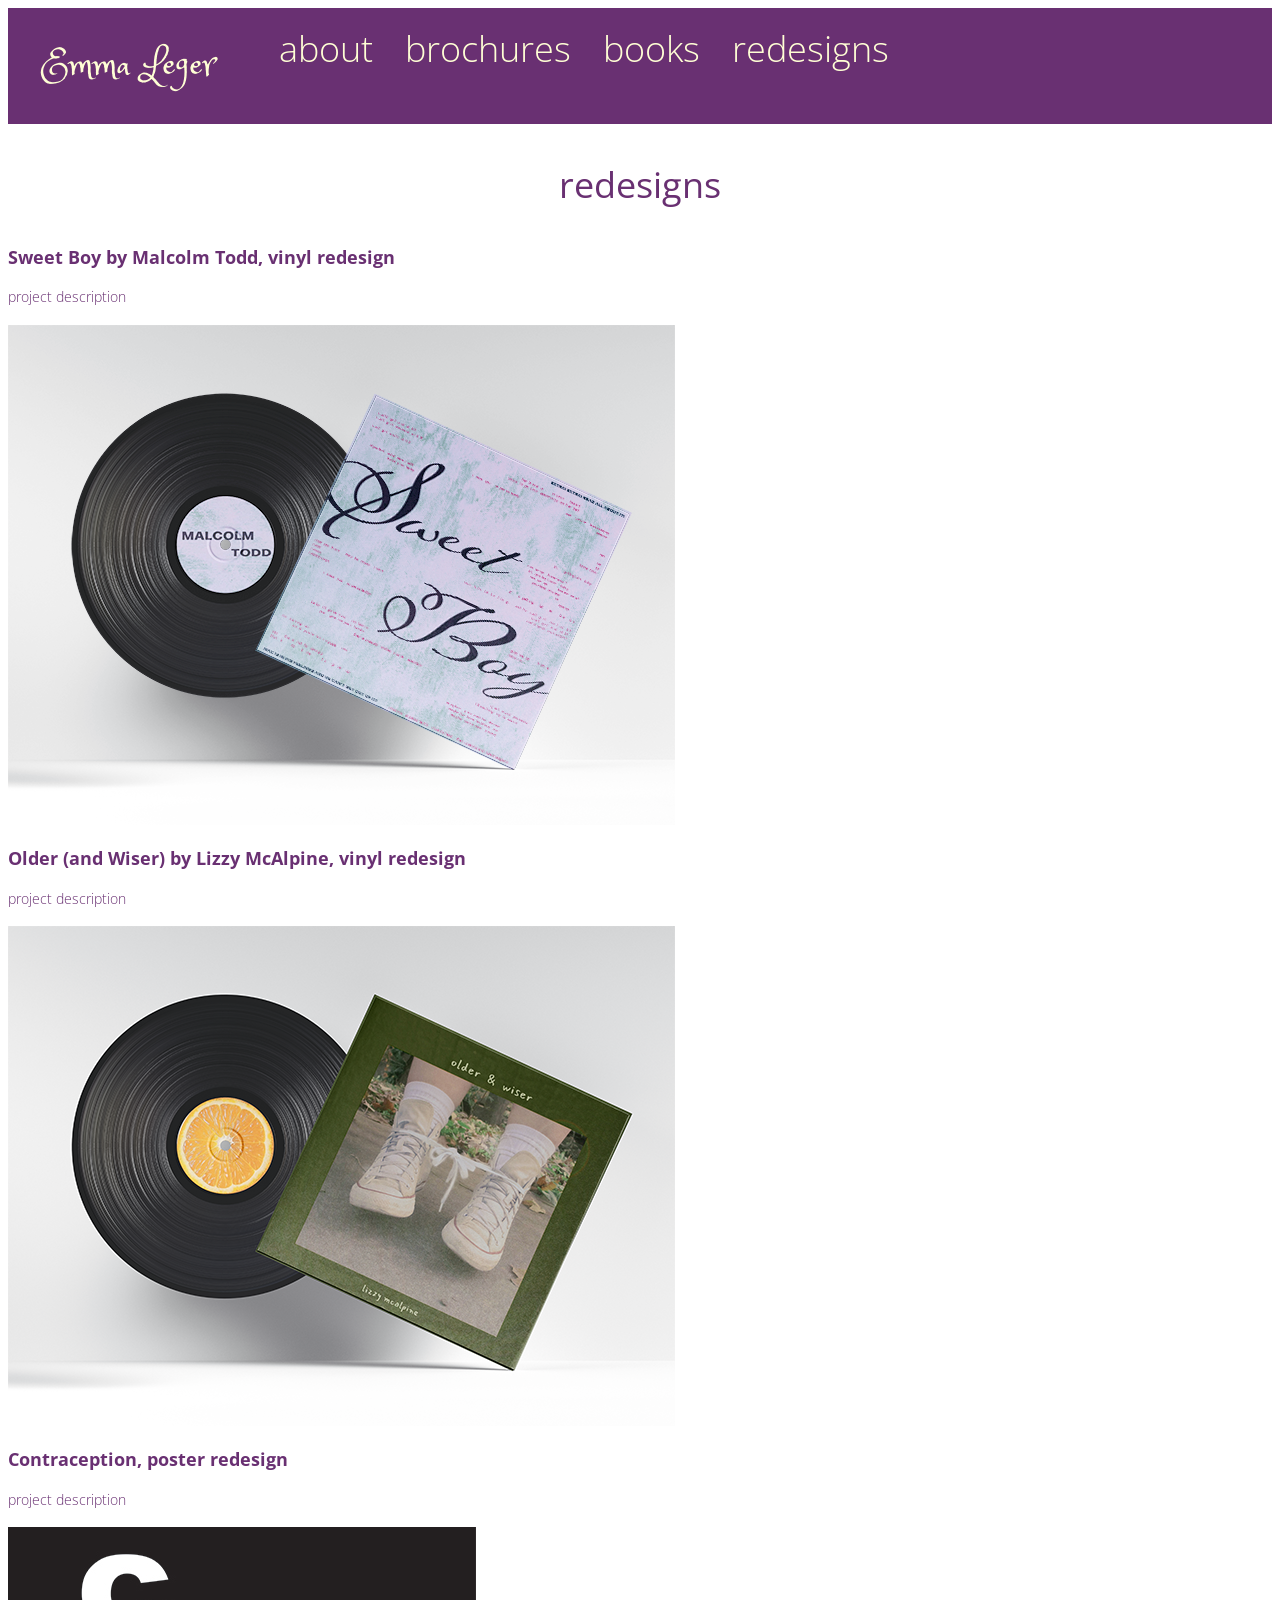
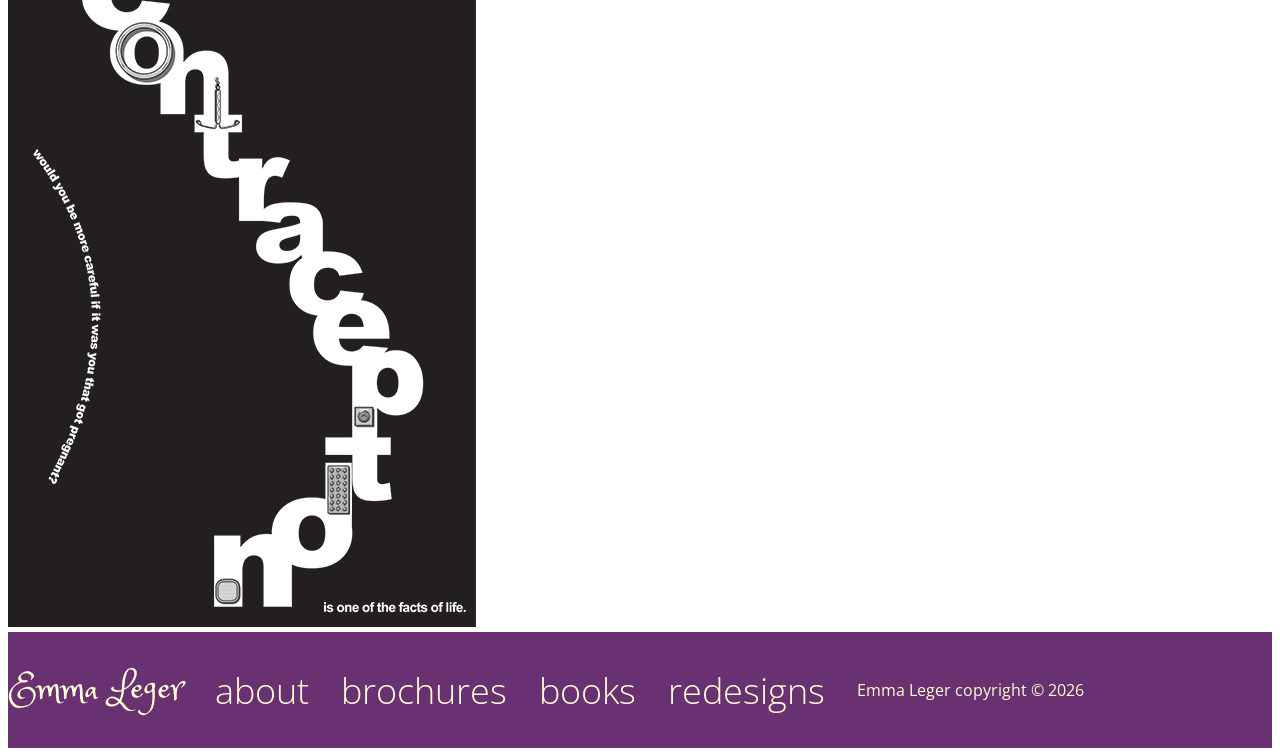
<file: redesigns/index.html>
<!DOCTYPE html>
<html>
    <head>
        <title>
            Emma Leger's Portfolio
        </title>
        <link rel="stylesheet" type="text/css" href="../style.css" />
        <link rel="preconnect" href="https://fonts.googleapis.com">
        <link rel="preconnect" href="https://fonts.googleapis.com">
        <link rel="preconnect" href="https://fonts.gstatic.com" crossorigin>
        <link href="https://fonts.googleapis.com/css2?family=Open+Sans:ital,wght@0,300..800;1,300..800&family=Princess+Sofia&display=swap" rel="stylesheet">
        <link href="https://fonts.adobe.com/fonts/remedy#fonts-section" rel="stylesheet">
    </head>
    <body>
        <!--comments go here just like this-->
        <header>
        <div class="header">
        <p><h2><a2 href="../index.html" >Emma Leger</a2></h2></p>
           <p><a href="/about/">about</a></p>
           <p><a href="/brochures/">brochures</a></p>
           <p><a href="/books/">books</a></p>
           <p><a href="/redesigns/">redesigns</a></p>
        </div>
        </header>
            <p class="largertext">redesigns</h1> </p>
                <p><h1>Sweet Boy by Malcolm Todd, vinyl redesign</h1></p>    
                    <h4>project description</h4>
                    <img src="../assets/ALBUM MOCKUP.png">
            <br/>
                <p><h1>Older (and Wiser) by Lizzy McAlpine, vinyl redesign</h1></p>
                    <h4>project description</h4>
                    <img src="../assets/OW_vinyl_mockup.png">
            <br/>
                <p><h1>Contraception, poster redesign</h1></p>
                    <h4>project description</h4>
                    <img src="../assets/Leger_Emma_DT_RedesignAnIcon.jpg">
        <br/>
        <div class ="footer">
        <h2><a href="../index.html" >Emma Leger</a></h2>
        <h6><a href="../about/" >about</a></h6>
        <h6><a href="../brochures/" >brochures</a></h6>
        <h6><a href="../books/" >books</a></h6>
        <h6><a href="../redesigns/" >redesigns</a></h6>
                <p>Emma Leger copyright © 2026</p>
        </div>
    </body>
</html>
</file>
<file: style.css>
body {
    font-family: "Open Sans";
}
a {
    font-size: 36px;
    font-weight: 200;
    text-decoration:none;
    color: #ffffd5;
}
a:hover {
    cursor: pointer;
    color: #F5C16C;
}
a:active {
    cursor:grabbing;
    color: #b7ffb5;
}
.header {
    color: #ffffd5;
    background-color: #693072;
    font-size: 12 px;
    text-align: left;
    text-decoration: none;
    font-family: "Open Sans"
}
.header {
    display: flex;
    flex-direction: row;
    justify-content: start;
    gap: 32px;
}
.title {
    font-size: large;
    font-family: "remedy", sans-serif, "Princess Sofia";
    font-weight: 400;
    font-style: normal;
}
.hero-image {
    width:100vw
}
.dragonflyprint {
    width: 100vw;
}
.awcbrochure {
    width: 100vw;
}
.awcpromo {
 width: 100vw;
}
.scopebrochure {
    width: 100vw;
}
.waterbook {
    width:100vw;
}
.circusbook {
    width: 100vw;
}
h2 {
    font-family: "Princess Sofia"; 
    font-size: 36px;
    font-style: normal;
    font-weight: 400;
    color: #ffffd5; 
}
h6 {
    color:#FFFFD5;
    background-color: #693072;
    font-size: 6 px;
    font-family: "Open Sans";
    text-decoration: none;
}
.footer {
    color: #ffffd5;
    background-color: #693072;
    font-size: 12 px;
    text-align: left;
    text-decoration: none;
    font-family: "Open Sans"
}
.footer {
    display: flex;
    flex-direction: row;
    justify-content: start;
    align-items: center;
    gap: 32px;
}
h1 {
    color: #693072;
    font-size: 18px;
}
h4 {
    color: #693072;
    font-size: 14px;
    font-weight: 200;
}
.hero {
    color:#FFFFD5;
    font-size: 36px;
    text-align: center;
}
.largertext {
    color:#693072;
    font-size: 36px;
    text-align: center;
    font-weight:400px;
}
.button {
    color:#693072;
    background-color: #ffffd5;
    border-style: dotted;
    text-align: center;
    border-radius: 3rem;
    width: 150px;
    height: 30px;
}
.button:hover {
    cursor: pointer;
    color: #F5C16C;
}
.container {
    display: flex;
    flex-direction: column;
    gap: 0.75rem;
}
.child {
    display: flex;
    flex-direction: column;
    gap: 8px;
}
@media screen and (min-width:320px) {
    .container {
        display: flex;
        flex-direction: row;
        gap: 1.5rem;
    }
}
.hero-background {
    background: url('./assets/hero-image.jpg');
    background-repeat: no-repeat;
    background-size: 100%;
    padding: 20rem;
}
.hero-message {
    display: flex;
    align-items: center;
    flex-direction: column;
    align-content: flex-end;
}
.top-ruffle {
    background-color: #693072;
}
</file>
